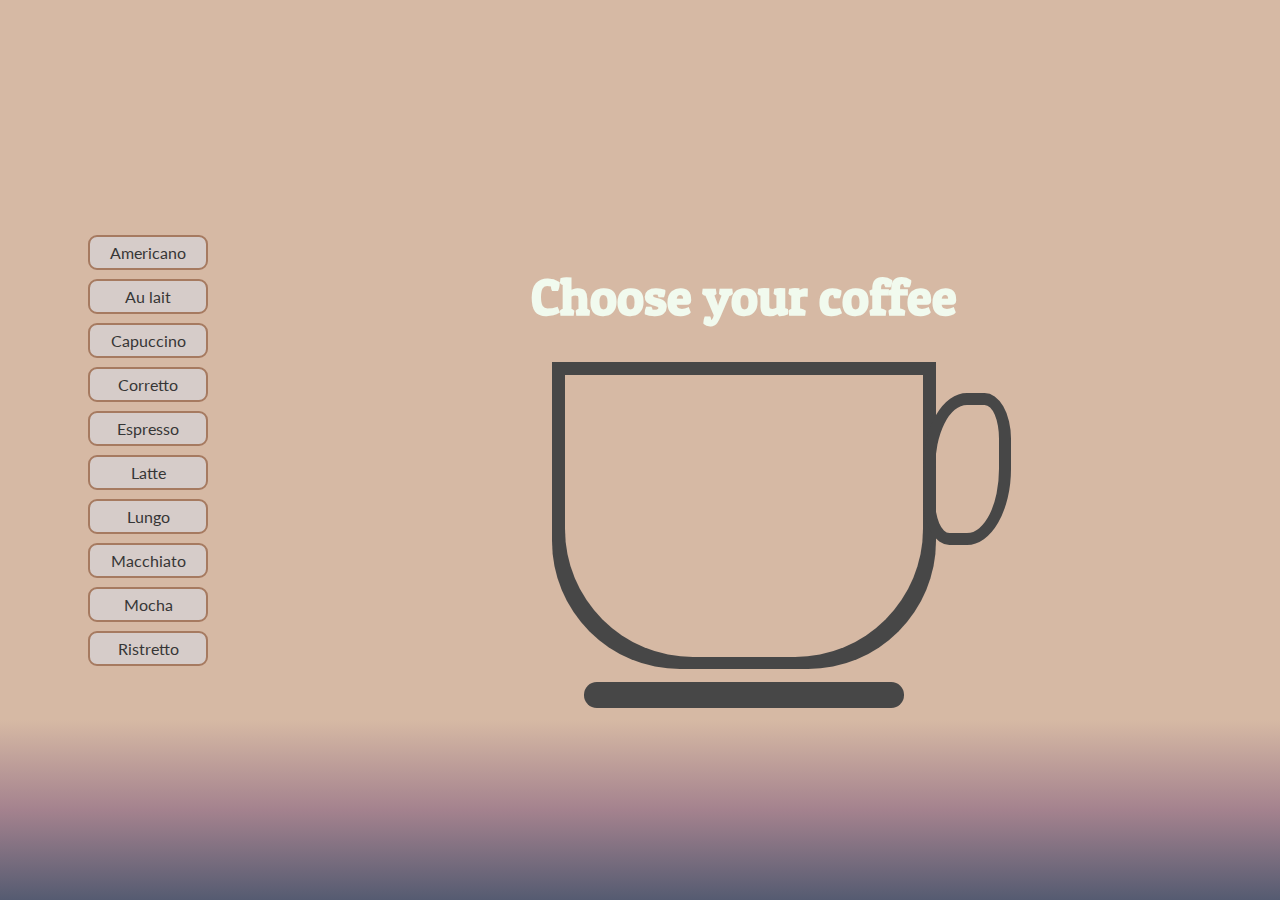
<file: coffeePreparations.html>
<!DOCTYPE html>
<html lang="en">
<head>
    <meta charset="UTF-8">
    <title>Ways to Prepare Coffee</title>
    <link rel="stylesheet" href="css/coffeeprep.css">
    <link rel="preconnect" href="https://fonts.googleapis.com">
    <link rel="preconnect" href="https://fonts.gstatic.com" crossorigin>
    <link href="https://fonts.googleapis.com/css2?family=Lato&family=Patua+One&display=swap" rel="stylesheet">
</head>
<body>
<div class="options">
    <button id="americano">Americano</button>
    <button id="au_lait">Au lait</button>
    <button id="capuccino">Capuccino</button>
    <button id="corretto">Corretto</button>
    <button id="espresso">Espresso</button>
    <button id="latte">Latte</button>
    <button id="lungo">Lungo</button>
    <button id="macchiato">Macchiato</button>
    <button id="mocha">Mocha</button>
    <button id="ristretto">Ristretto</button>
</div>
<div class="container">
    <h1 class="coffee_name">Choose your coffee</h1>
    <div class="cup">
        <div class="filling reset">
            <div class="coffee">Coffee</div>
            <div class="water">Water</div>
            <div class="liquor">Liquor</div>
            <div class="milk">Milk</div>
            <div class="whipped_cream">Whipped cream</div>
            <div class="milk_foam">Milk foam</div>
            <div class="steamed_milk">Steamed milk</div>
            <div class="chocolate">Chocolate</div>
        </div>
        <div class="plate"></div>
    </div>
</div>
<script src="js/coffeeprep.js"></script>
</body>
</html>
</file>
<file: css/coffeeprep.css>
:root {
    --main-bg-color: #d6b9a4;
    --cup-color: #474747;
    --cup-width: 30vw;
    --cup-height: 24vw;
    --cup-handle-width: 5vw;
    --cup-handle-height: calc(2 * var(--cup-handle-width));
    --cup-border-width: 2vw;
    --cup-inside-width: calc(var(--cup-width) - var(--cup-border-width));
    --cup-inside-height: calc(var(--cup-height) - var(--cup-border-width));
    --border-width: 1vw;
    --main-border: var(--border-width) solid var(--cup-color);
    --plate-width: 25vw;
    --plate-height: 2vw;
    --coffee-bottom: 80%;
    --water-bottom: 0;
    --milk-bottom: 0;
    --liquor-bottom: 0;
    --whipped_cream-bottom: 0;
    --steamed_milk-bottom: 0;
    --milk_foam-bottom: 0;
    --chocolate-bottom: 0;
    --coffee-color: #3c302f;
    --water-color: #b1dce2;
    --milk-color: #f0ebe5;
    --liquor-color: #fc8626;
    --whipped_cream-color: #fceecb;
    --milk_foam-color: #fceecb;
    --steamed_milk-color: #ffd7b3;
    --chocolate-color: #391e09;
}

body {
    height: 100vh;
    width: 100vw;
    font-family: 'Patua One', cursive;
    background: linear-gradient(180deg, #D6B9A4 80%, #A4828E, #555B71);
    display: flex;
    justify-content: space-evenly;
    align-items: center;
    margin: auto;
    overflow: hidden;
}

.social {
    position: absolute;
    top: 10px;
    left: 10px;
}

.container {
    display: flex;
    flex-direction: column;
    align-items: center;
    justify-content: center;
    width: 70vw;
}

.coffee_name {
    color: #f1faee;
    text-align: center;
    /*   width: 100%; */
    font-size: 4vw;
}

.options {
    display: grid;
    grid-gap: 1vh;
    grid-template-rows: repeat(10, 35px);
    grid-template-columns: 120px;
    justify-content: space-evenly;
    box-sizing: border-box;
}

.options button {
    user-select: none;
    background: rgba(214, 217, 227, 0.6);
    outline: none;
    font-size: 1rem;
    border: 2px solid #a67a60;
    box-shadow: none;
    color: #363636;
    box-sizing: border-box;
    border-radius: 1vh;
    font-family: "Lato", sans-serif;
}

.options button:hover {
    cursor: pointer;
    border-width: 4px;
    background: rgba(255, 255, 255, 0.6);
}
.options .selected {
    border-width: 4px;
    background: rgba(255, 255, 255, 0.8);
    box-sizing: border-box;
}

.cup {
    width: var(--cup-width);
    height: var(--cup-height);
    border-radius: 0 0 10vw 10vw;
    position: relative;
    background-color: var(--cup-color);
    z-index: 10;
    box-sizing: border-box;
}

.cup::after {
    content: "";
    position: absolute;
    top: 10%;
    left: calc(100% - 1vw);
    width: var(--cup-handle-width);
    height: var(--cup-handle-height);
    border: var(--main-border);
    border-radius: 50% 30%;
}

.plate {
    position: absolute;
    top: calc(100% + 1vw);
    left: calc((var(--cup-width) - var(--plate-width)) / 2);
    width: var(--plate-width);
    background: var(--cup-color);
    height: var(--plate-height);
    border-radius: 1vw;
}

.filling {
    position: absolute;
    left: calc(var(--cup-border-width) / 2);
    bottom: calc(var(--cup-border-width) / 2);
    width: var(--cup-inside-width);
    height: var(--cup-inside-height);
    overflow: hidden;
    border-radius: 0 0 10vw 10vw;
    background-color: var(--main-bg-color);
    bottom: 1vw;
}

.filling div {
    position: absolute;
    width: 100%;
    transition: all 1s linear;
    color: #817f75;
    display: flex;
    align-items: flex-start;
    justify-content: center;
    height: 0;
    overflow: hidden;
    font-size: 3vw;
    height: 100%;
    bottom: -100%;
    box-sizing: border-box;
}

.filling.reset.americano {
    --water-bottom: 0;
    --coffee-bottom: -60%;
}
.filling.reset.au_lait {
    --coffee-bottom: -50%;
    --milk-bottom: 0%;
}
.filling.reset.capuccino {
    --coffee-bottom: -65%;
    --steamed_milk-bottom: -35%;
    --milk_foam-bottom: 0;
}
.filling.reset.espresso {
    --coffee-bottom: -60%;
}
.filling.reset.latte {
    --coffee-bottom: -60%;
    --steamed_milk-bottom: -20%;
    --milk_foam-bottom: 0%;
}
.filling.reset.corretto {
    --coffee-bottom: -45%;
    --liquor-bottom: -25%;
}
.filling.reset.lungo {
    --water-bottom: 0;
    --coffee-bottom: -50%;
}
.filling.reset.macchiato {
    --coffee-bottom: -70%;
    --milk_foam-bottom: 0;
}
.filling.reset.mocha {
    --coffee-bottom: -60%;
    --chocolate-bottom: -40%;
    --steamed_milk-bottom: -20%;
    --whipped_cream-bottom: 0%;
}
.filling.reset.ristretto {
    --coffee-bottom: -80%;
}

div.chocolate {
    background: var(--chocolate-color);
    bottom: var(--chocolate-bottom);
    z-index: 6;
}
div.coffee {
    background: var(--coffee-color);
    bottom: var(--coffee-bottom);
    line-height: 4vw;
    z-index: 7;
}
div.liquor {
    background: var(--liquor-color);
    bottom: var(--liquor-bottom);
    z-index: 4;
}
div.milk {
    background: var(--milk-color);
    bottom: var(--milk-bottom);
    z-index: 2;
}
div.milk_foam {
    background: var(--milk_foam-color);
    bottom: var(--milk_foam-bottom);
    z-index: 5;
}

div.steamed_milk {
    background: var(--steamed_milk-color);
    bottom: var(--steamed_milk-bottom);
    z-index: 6;
}
div.water {
    background: var(--water-color);
    bottom: var(--water-bottom);
}
div.whipped_cream {
    background: var(--whipped_cream-color);
    bottom: var(--whipped_cream-bottom);
    z-index: 4;
}

.filling.reset {
    --coffee-bottom: -100%;
    --water-bottom: -100%;
    --milk-bottom: -100%;
    --liquor-bottom: -100%;
    --whipped_cream-bottom: -100%;
    --steamed_milk-bottom: -100%;
    --milk_foam-bottom: -100%;
    --chocolate-bottom: -100%;
}
</file>
